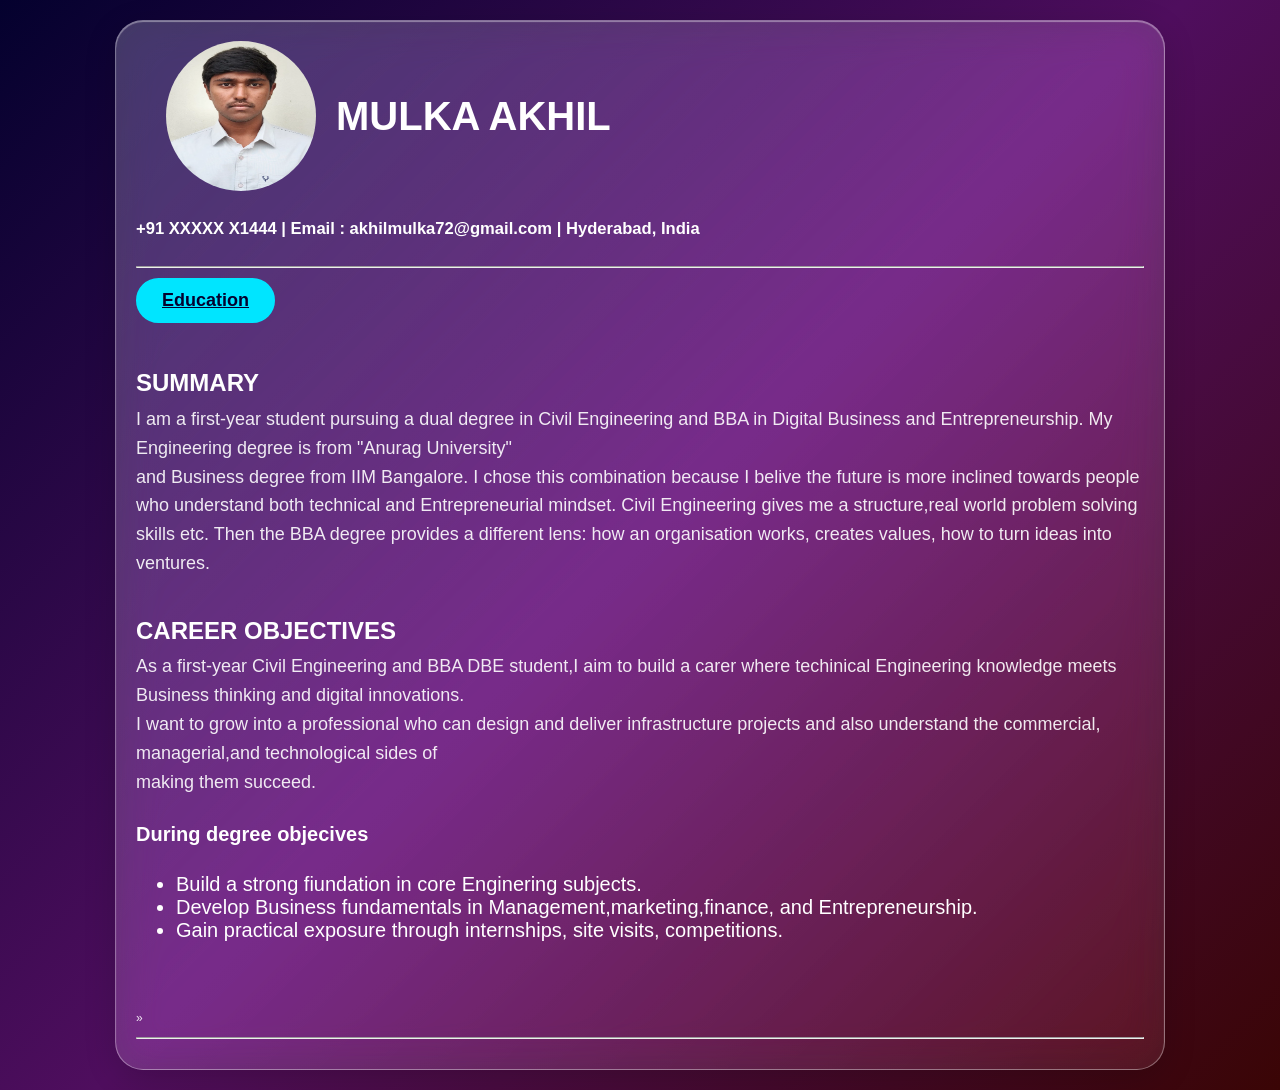
<file: index.html>
<!DOCTYPE html>
<html lang="en">
<head>
    <meta charset="UTF-8">
    <meta name="viewport" content="width=device-width, initial-scale=1.0">
    <title>Resume</title>
    <link rel="stylesheet" href="./style.css">
</head>
<body>
    <div class="glass-widget">
  <div class="widget-header">
    <div class="header-top">
    <img src="akhil.webp" alt="image" width="150px" height="150px" style="border-radius:50%;">
    <h1>MULKA AKHIL</h1>
    </div>
      <h5> +91 XXXXX X1444  | Email : akhilmulka72@gmail.com  |  Hyderabad, India </h5>
    <hr>
    <nav>
      <a href="./education-and-others.html" class="slide">Education</a>
    </nav>
    <br>
    <br>
    <h2>SUMMARY</h2>
    <P> I am a first-year student pursuing a dual degree in Civil Engineering and BBA in Digital Business and  Entrepreneurship. My Engineering degree is from "Anurag University"<br>and Business degree from IIM Bangalore. I chose this combination because I belive the future is more inclined towards people who understand both technical and Entrepreneurial mindset.
    Civil Engineering gives me a structure,real world problem solving skills etc. Then the BBA degree provides a different lens: how an organisation works, creates values, how to turn ideas into ventures.</p>
    <br>  
    <h2>CAREER OBJECTIVES</h2>
    <P>As a first-year Civil Engineering and BBA DBE student,I aim to build a carer where techinical Engineering knowledge meets Business thinking and digital innovations. <br>
      I want to grow into a professional who can design and deliver infrastructure projects and also understand the commercial, managerial,and technological sides of <br> making them succeed.
    </P>
    <h4>During degree objecives</h4>   
    <ul>
      <li>Build a strong fiundation in core Enginering subjects.</li>
      <li>Develop Business fundamentals in Management,marketing,finance, and Entrepreneurship.</li>
      <li>Gain practical exposure through internships, site visits, competitions.</li>
    </ul>                                                                                                                                                                                                                                     
  </div>



  <div class="widget-footer">
    <span> &raquo;</span>
    <hr>
  </div>
</div>
</body>
</html>
</file>
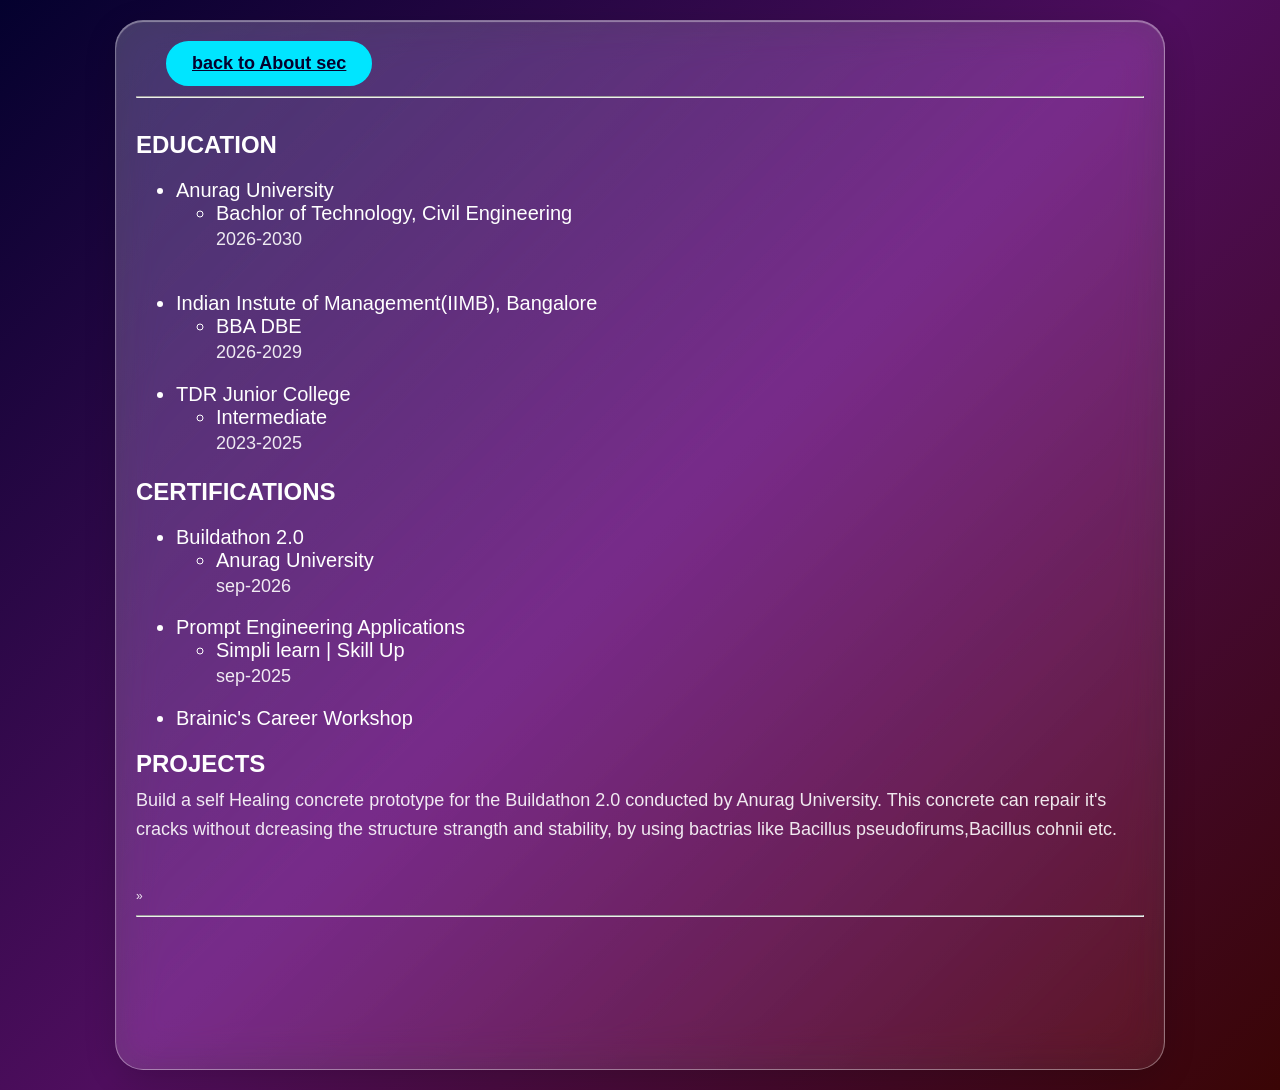
<file: education-and-others.html>
<!DOCTYPE html>
<html lang="en">
<head>
    <meta charset="UTF-8">
    <meta name="viewport" content="width=device-width, initial-scale=1.0">
    <title>Qualifications</title>
    <link rel="stylesheet" href="./style.css">
</head>
<body>
    <div class="glass-widget">
  <div class="widget-header">
    <div class="header-top">
        <nav>
        <a href="./index.html">back to About sec</a>
      </nav>
     </div>
     <hr>
     <br>
    <h2>EDUCATION</h2>
   
    <ul>
        <li>Anurag University
          <ul>
            <li>Bachlor of Technology, Civil Engineering</li>
            <p>2026-2030</p>
          </ul>
        </li>
        <br>
        <li>Indian Instute of Management(IIMB), Bangalore
          <ul>
            <li> BBA DBE</li>
            <p>2026-2029</p>
          </ul>
        </li>
        <li>TDR Junior College
          <ul>
            <li>Intermediate</li>
            <p>2023-2025</p>
          </ul>
        </li>
    </ul>
    <h2>CERTIFICATIONS</h2>  
    <ul>
      <li>Buildathon 2.0 
        <ul>
          <li>Anurag University</li>
          <p>sep-2026</p>
        </ul>
      </li>
      <li>Prompt Engineering Applications
        <ul>
          <li>Simpli learn | Skill Up</li>
          <p>sep-2025</p>
        </ul>
      </li>
      <li>Brainic's  Career Workshop</li>
    </ul>
    <h2>PROJECTS</h2>
    <p>Build a self Healing concrete prototype for the Buildathon 2.0 conducted by Anurag University.
      This concrete can repair it's cracks without dcreasing the structure strangth and stability, by using bactrias like Bacillus pseudofirums,Bacillus cohnii etc.
    </p>
    <br>
    <div class="widget-footer">
    <span> &raquo;</span>
    <hr>
    </div>
  </div>
    
</body>
</html>
</file>
<file: style.css>
body {
  margin: 0;
  padding: 20px;
  min-height: 100vh;
  display: grid;
  place-items: center;
  font-size: 20px;
  
  background: linear-gradient(135deg, #04012e, #4f0e5e, #3a0505);
}
.glass-widget {
  /* Size and Layout */
  width: 1050px;
  height: 1050px;
  padding: 20px;
  box-sizing: border-box;
  border-radius: 28px;
  display: flex;
  flex-direction: column;
  justify-content: space-between;
  font-family: -apple-system, BlinkMacSystemFont, "Segoe UI", Roboto, sans-serif;
  color: #ffffff;

  background: linear-gradient(
    135deg,
    rgba(255, 255, 255, 0.22) 0%,
    rgba(255, 255, 255, 0.08) 100%
  );

  backdrop-filter: blur(20px) saturate(140%);
  -webkit-backdrop-filter: blur(20px) saturate(140%);

  border: 1px solid rgba(255, 255, 255, 0.35);
  box-shadow: 
    0 8px 32px rgba(0, 0, 0, 0.15),
    inset 0 1px 1px rgba(255, 255, 255, 0.4);
}

.widget-header h2 {
  margin: 0 0 8px 0;
  font-size: 24px;
  font-weight: 700;
  line-height: 1.15;
}

.widget-header p {
  margin: 0 0 16px 0;
  font-size: 18px;
  line-height: 1.6;
  color: rgba(255, 255, 255, 0.9);
}

.widget-footer span {
  font-size: 12px;
  font-weight: 500;
  color: rgba(255, 255, 255, 0.9);
}
hr{
    color: #ff0000;
}
.header-top {
display: flex;
align-items: center;
padding-left: 30px;
gap: 20px;
}
nav{
    color: aqua;
}
nav a {
  display: inline-block;
  padding: 10px 24px;
  background: #00e5ff;
  color: #04012e;
  font-size: 18px;
  font-weight: 600;
  
  border: 2px solid #00e5ff;
  border-radius: 999px;
  transition: all 0.25s ease;
}

nav a:hover {
  background: transparent;
  color: #00e5ff;
  transform: translateY(-2px);
  box-shadow: 0 6px 16px rgba(0, 229, 255, 0.35);
}
</file>
